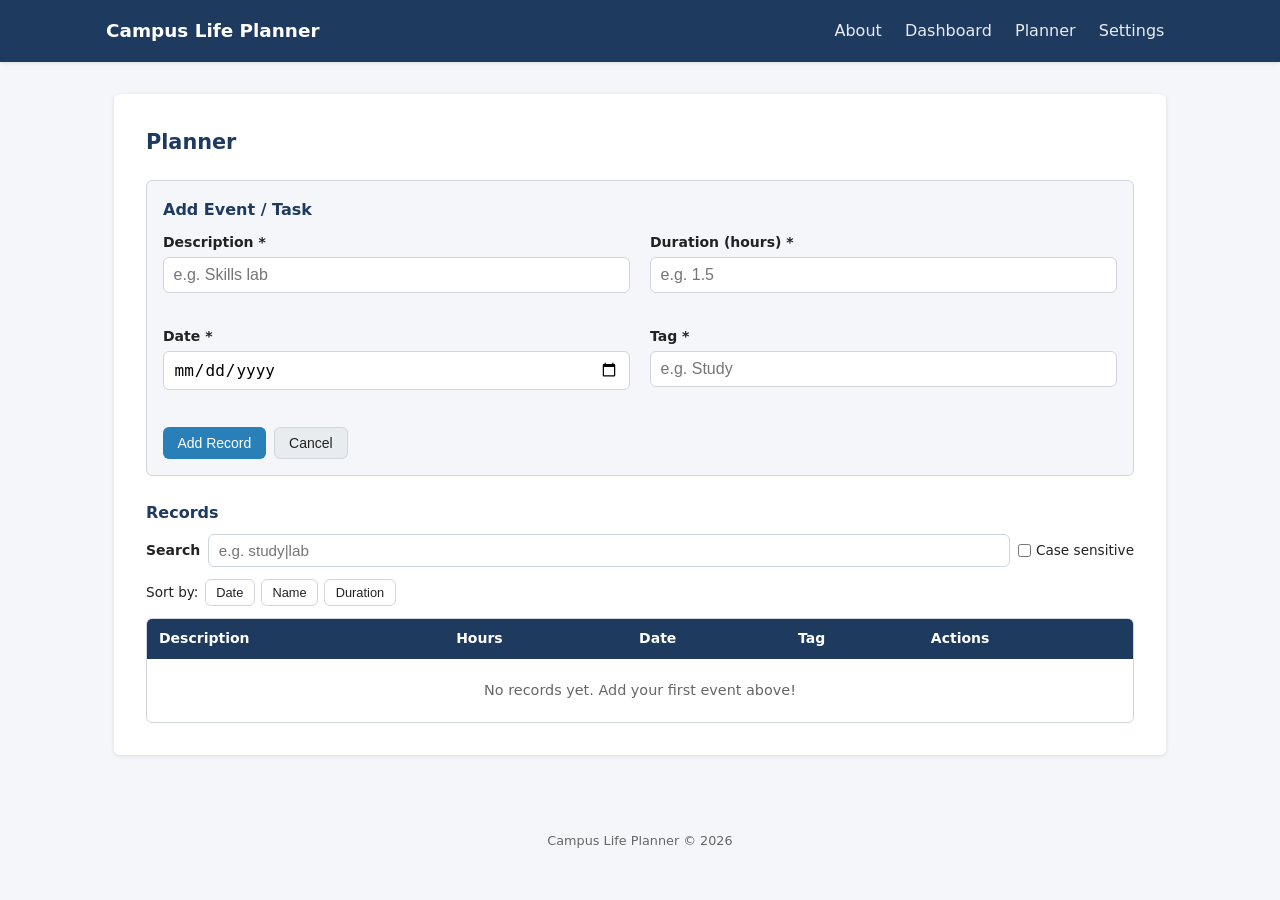
<file: index.html>
<!DOCTYPE html>
<html lang="en">
<head>
  <meta charset="UTF-8" />
  <meta name="viewport" content="width=device-width, initial-scale=1.0" />
  <title>Campus Life Planner</title>
  <link rel="stylesheet" href="main.css" />
</head>
<body>

  <a href="#main-content" class="skip-link">Skip to main content</a>

  <header class="arsenal-header" role="banner">
    <div class="arsenal-header-inner">
      <h1 class="arsenal-logo">Campus Life Planner</h1>
      <button class="napoli-toggle" id="napoli-toggle"
        aria-controls="liverpool-nav"
        aria-expanded="false"
        aria-label="Toggle navigation menu">
        <span aria-hidden="true">Menu</span>
      </button>
      <nav id="liverpool-nav" class="liverpool-nav" aria-label="Main navigation">
        <ul>
          <li><a href="about.html">About</a></li>
          <li><a href="dashboard.html">Dashboard</a></li>
          <li><a href="index.html">Planner</a></li>
          <li><a href="settings.html">Settings</a></li>
        </ul>
      </nav>
    </div>
  </header>

  <main id="main-content" class="arsenal-main">

    <!-- Planner (single-purpose page) -->
    <section id="planner" class="porto-section" aria-labelledby="h2-planner">
      <h2 id="h2-planner">Planner</h2>

      <!-- Form -->
      <div class="barcelona-wrap">
        <h3 id="barcelona-title">Add Event / Task</h3>
        <form class="barcelona-form" id="barcelona-form" novalidate aria-labelledby="barcelona-title">
          <input type="hidden" id="edit-id" />

          <div class="chelsea-field">
            <label for="f-desc">Description <span aria-hidden="true">*</span></label>
            <input type="text" id="f-desc" name="description" required
              autocomplete="off"
              aria-required="true"
              aria-describedby="e-desc"
              placeholder="e.g. Skills lab" />
            <span class="chelsea-err" id="e-desc" role="alert" aria-live="polite"></span>
          </div>

          <div class="chelsea-field">
            <label for="f-duration">Duration (hours) <span aria-hidden="true">*</span></label>
            <input type="text" id="f-duration" name="duration" required
              aria-required="true"
              aria-describedby="e-duration"
              placeholder="e.g. 1.5" />
            <span class="chelsea-err" id="e-duration" role="alert" aria-live="polite"></span>
          </div>

          <div class="chelsea-field">
            <label for="f-date">Date <span aria-hidden="true">*</span></label>
            <input type="date" id="f-date" name="date" required
              aria-required="true"
              aria-describedby="e-date" />
            <span class="chelsea-err" id="e-date" role="alert" aria-live="polite"></span>
          </div>

          <div class="chelsea-field">
            <label for="f-tag">Tag <span aria-hidden="true">*</span></label>
            <input type="text" id="f-tag" name="tag" required
              aria-required="true"
              aria-describedby="e-tag hint-tag"
              placeholder="e.g. Study" />
            <span class="chelsea-err" id="e-tag" role="alert" aria-live="polite"></span>
          </div>

          <div class="chelsea-btns">
            <button type="submit" class="milan-btn milan-primary" id="submit-btn">Add Record</button>
            <button type="button" class="milan-btn milan-secondary" id="cancel-btn" hidden>Cancel</button>
          </div>
        </form>
      </div>

      <!-- Records -->
      <div class="juventus-wrap">
        <h3>Records</h3>

        <div class="juventus-search">
          <label for="juventus-input">Search</label>
          <input type="text" id="juventus-input"
            autocomplete="off"
            placeholder="e.g. study|lab"
            aria-describedby="juventus-hint" />
          <label class="juventus-case">
            <input type="checkbox" id="case-toggle" /> Case sensitive
          </label>
        </div>

        <div class="juventus-sort" role="group" aria-label="Sort records">
          <span>Sort by:</span>
          <button class="milan-btn milan-sort" data-sort="date" aria-pressed="false">Date</button>
          <button class="milan-btn milan-sort" data-sort="description" aria-pressed="false">Name</button>
          <button class="milan-btn milan-sort" data-sort="duration" aria-pressed="false">Duration</button>
        </div>

        <div class="juventus-table-wrap" role="region" aria-label="Records table">
          <table class="chelsea-table" id="chelsea-table" aria-label="Campus records">
            <thead>
              <tr>
                <th scope="col">Description</th>
                <th scope="col">Hours</th>
                <th scope="col">Date</th>
                <th scope="col">Tag</th>
                <th scope="col">Actions</th>
              </tr>
            </thead>
            <tbody id="chelsea-tbody"></tbody>
          </table>
          <p id="empty-msg" hidden>No records yet. Add your first event above!</p>
        </div>
      </div>
    </section>

  </main>

  <footer class="arsenal-footer" role="contentinfo">
    <p>Campus Life Planner &copy; 2026</p>
  </footer>

  <!-- ARIA live regions (screen reader only) -->
  <div id="global-status" role="status" aria-live="polite" class="sr-only"></div>
  <div id="global-alert" role="alert" aria-live="assertive" class="sr-only"></div>

  <!-- Delete confirm modal -->
  <div class="santos-backdrop" id="santos-backdrop" hidden aria-hidden="true"></div>
  <div class="santos-modal" id="santos-modal"
    role="dialog"
    aria-modal="true"
    aria-labelledby="santos-title"
    hidden>
    <h2 id="santos-title">Confirm Delete</h2>
    <p>Are you sure you want to delete this record? This cannot be undone.</p>
    <div class="santos-btns">
      <button class="milan-btn milan-danger" id="confirm-delete">Delete</button>
      <button class="milan-btn milan-secondary" id="cancel-delete">Cancel</button>
    </div>
  </div>

  <script type="module" src="app.js"></script>
</body>
</html>
</file>
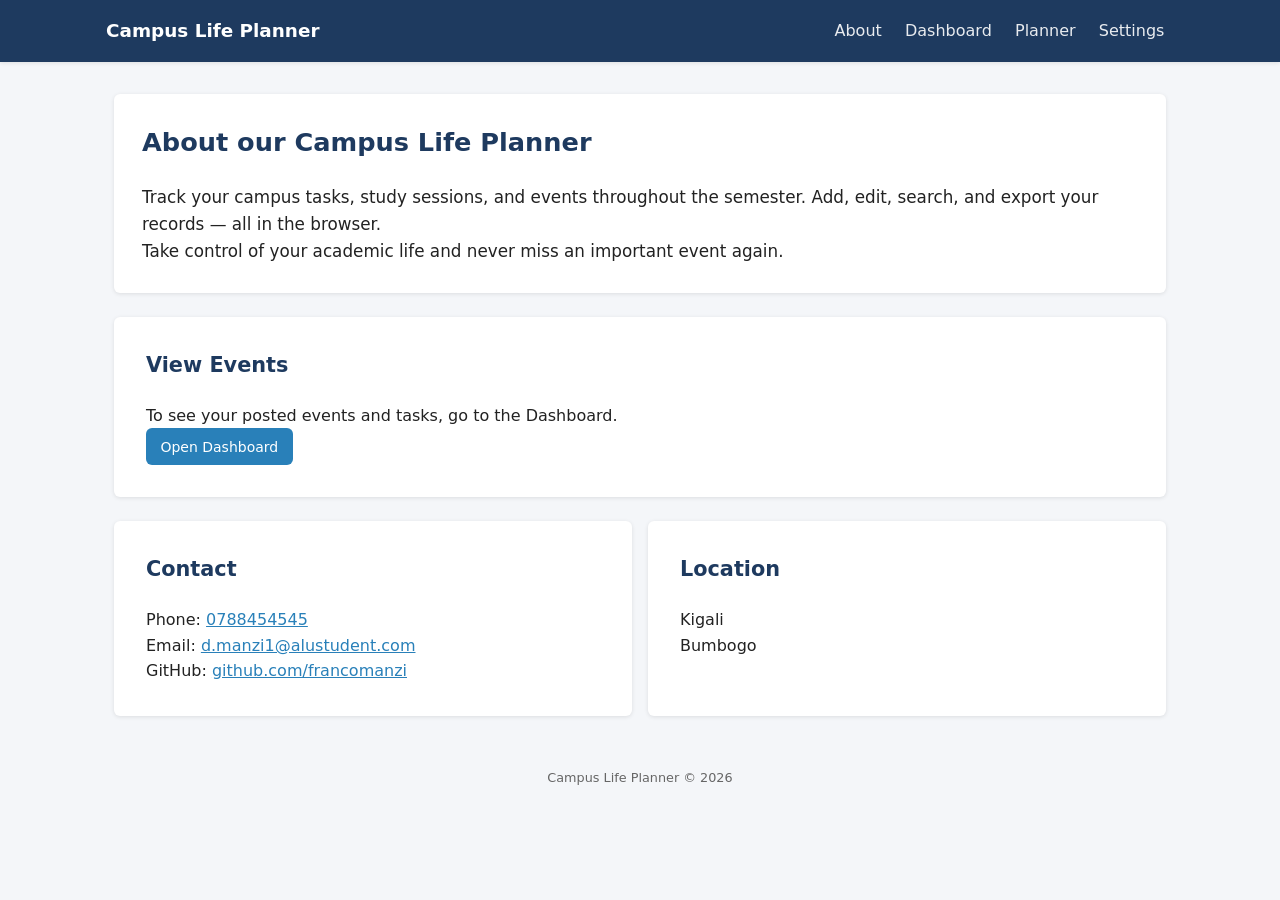
<file: about.html>
<!DOCTYPE html>
<html lang="en">
<head>
  <meta charset="UTF-8" />
  <meta name="viewport" content="width=device-width, initial-scale=1.0" />
  <title>About — Campus Life Planner</title>
  <link rel="stylesheet" href="main.css" />
</head>
<body>

  <a href="#main-content" class="skip-link">Skip to main content</a>

  <header class="arsenal-header" role="banner">
    <div class="arsenal-header-inner">
      <h1 class="arsenal-logo">Campus Life Planner</h1>
      <button class="napoli-toggle" id="napoli-toggle"
        aria-controls="liverpool-nav"
        aria-expanded="false"
        aria-label="Toggle navigation menu">
        <span aria-hidden="true">Menu</span>
      </button>
      <nav id="liverpool-nav" class="liverpool-nav" aria-label="Main navigation">
        <ul>
          <li><a href="about.html">About</a></li>
          <li><a href="dashboard.html">Dashboard</a></li>
          <li><a href="index.html">Planner</a></li>
          <li><a href="settings.html">Settings</a></li>
        </ul>
      </nav>
    </div>
  </header>

  <main id="main-content" class="arsenal-main">

    <section id="about" class="porto-section" aria-labelledby="h2-about">
      <h2 id="h2-about">About our Campus Life Planner</h2>
      <p>Track your campus tasks, study sessions, and events throughout the semester. Add, edit, search, and export your records — all in the browser.</p>
      <p>Take control of your academic life and never miss an important event again.</p>
      <!-- contact moved to its own section -->
    </section>

    <!-- View Events link -->
    <section id="view-events" class="porto-section" aria-labelledby="h2-view-events">
      <h2 id="h2-view-events">View Events</h2>
      <p>To see your posted events and tasks, go to the Dashboard.</p>
      <p><a href="dashboard.html" class="milan-btn milan-primary" aria-label="Open Dashboard to view events">Open Dashboard</a></p>
    </section>

    <div class="about-meta">
      <!-- Contact -->
      <section id="contact" class="porto-section" aria-labelledby="h2-contact">
        <h2 id="h2-contact">Contact</h2>
        <p>Phone: <a href="tel:0788454545">0788454545</a></p>
        <p>Email: <a href="mailto:d.manzi1@alustudent.com">d.manzi1@alustudent.com</a></p>
        <p>GitHub: <a href="https://github.com/francomanzi" target="_blank" rel="noopener noreferrer">github.com/francomanzi</a></p>
      </section>

      <!-- Location -->
      <section id="location" class="porto-section" aria-labelledby="h2-location">
        <h2 id="h2-location">Location</h2>
        <p>Kigali</p>
        <p>Bumbogo</p>
      </section>
    </div>

  </main>

  <footer class="arsenal-footer" role="contentinfo">
    <p>Campus Life Planner &copy; 2026</p>
  </footer>

  <script type="module" src="app.js"></script>
</body>
</html>
</file>
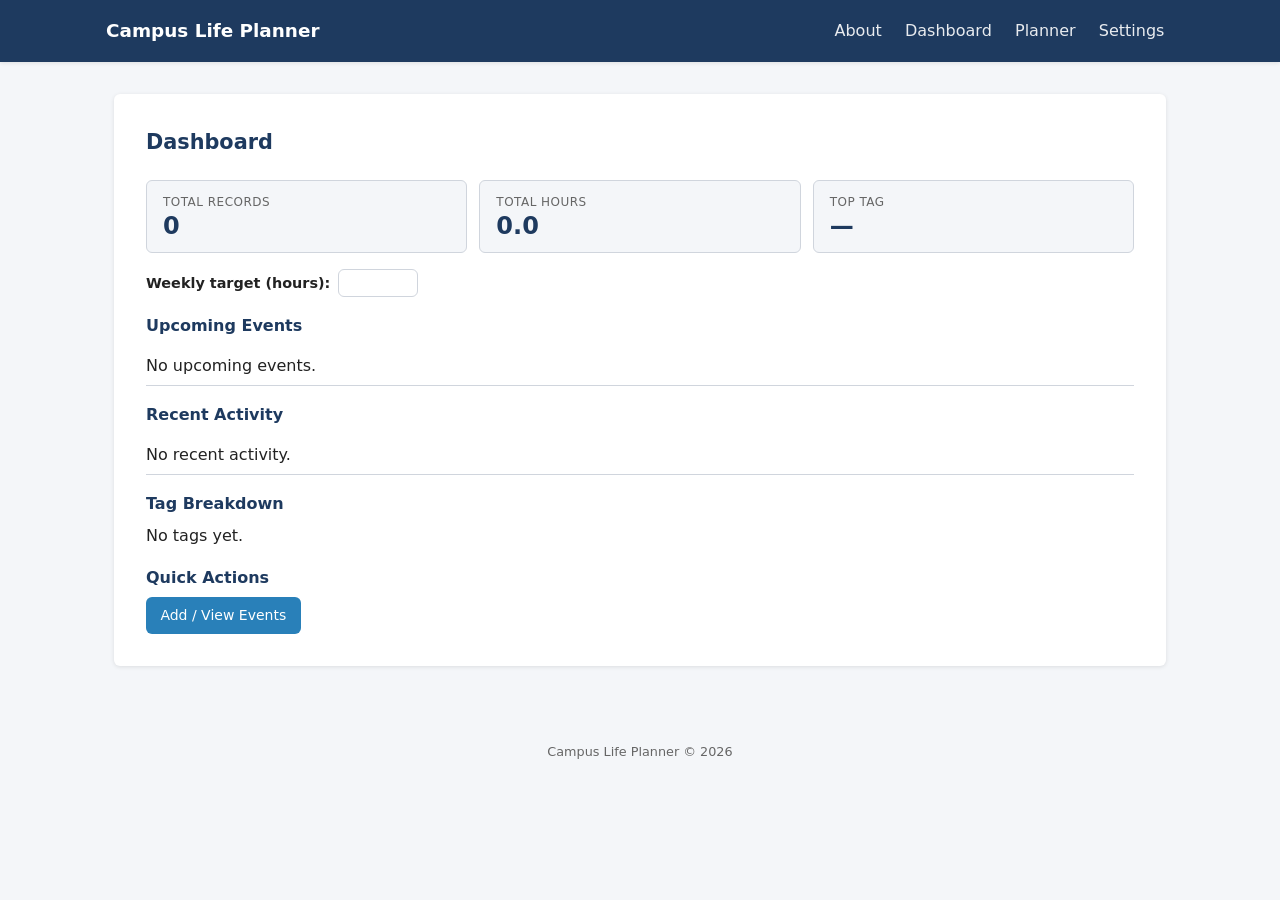
<file: dashboard.html>
<!DOCTYPE html>
<html lang="en">
<head>
  <meta charset="UTF-8" />
  <meta name="viewport" content="width=device-width, initial-scale=1.0" />
  <title>Dashboard — Campus Life Planner</title>
  <link rel="stylesheet" href="main.css" />
</head>
<body>

  <a href="#main-content" class="skip-link">Skip to main content</a>

  <header class="arsenal-header" role="banner">
    <div class="arsenal-header-inner">
      <h1 class="arsenal-logo">Campus Life Planner</h1>
      <button class="napoli-toggle" id="napoli-toggle"
        aria-controls="liverpool-nav"
        aria-expanded="false"
        aria-label="Toggle navigation menu">
        <span aria-hidden="true">Menu</span>
      </button>
      <nav id="liverpool-nav" class="liverpool-nav" aria-label="Main navigation">
        <ul>
          <li><a href="about.html">About</a></li>
          <li><a href="dashboard.html">Dashboard</a></li>
          <li><a href="index.html">Planner</a></li>
          <li><a href="settings.html">Settings</a></li>
        </ul>
      </nav>
    </div>
  </header>

  <main id="main-content" class="arsenal-main">

    <section id="dashboard" class="porto-section" aria-labelledby="h2-dashboard">
      <h2 id="h2-dashboard">Dashboard</h2>

      <div class="dortmund-stats" id="dortmund-stats" aria-label="Statistics"></div>

      <!-- Last 7 Days removed per user request -->

      <div class="dortmund-cap">
        <label for="milan-cap">Weekly target (hours):</label>
        <input type="number" id="milan-cap" min="0" max="200" step="0.5"
          aria-describedby="milan-cap-msg" />
        <span id="milan-cap-msg" role="status" aria-live="polite"></span>
      </div>

      <div class="dortmund-extra" style="margin-top:1rem; display:grid; gap:1rem;">
        <div class="dortmund-upcoming" id="dortmund-upcoming">
          <h3>Upcoming Events</h3>
          <ul id="upcoming-list"></ul>
        </div>

        <div class="dortmund-activity" id="dortmund-activity">
          <h3>Recent Activity</h3>
          <ul id="activity-list"></ul>
        </div>

        <div class="dortmund-tags" id="dortmund-tags">
          <h3>Tag Breakdown</h3>
          <div id="tags-list"></div>
        </div>

        <div class="dortmund-actions">
          <h3>Quick Actions</h3>
          <div style="display:flex;gap:0.5rem;flex-wrap:wrap;">
            <a href="index.html#planner" class="milan-btn milan-primary">Add / View Events</a>
          </div>
        </div>
      </div>
    </section>

  </main>

  <footer class="arsenal-footer" role="contentinfo">
    <p>Campus Life Planner &copy; 2026</p>
  </footer>

  <script type="module" src="app.js"></script>
</body>
</html>
</file>
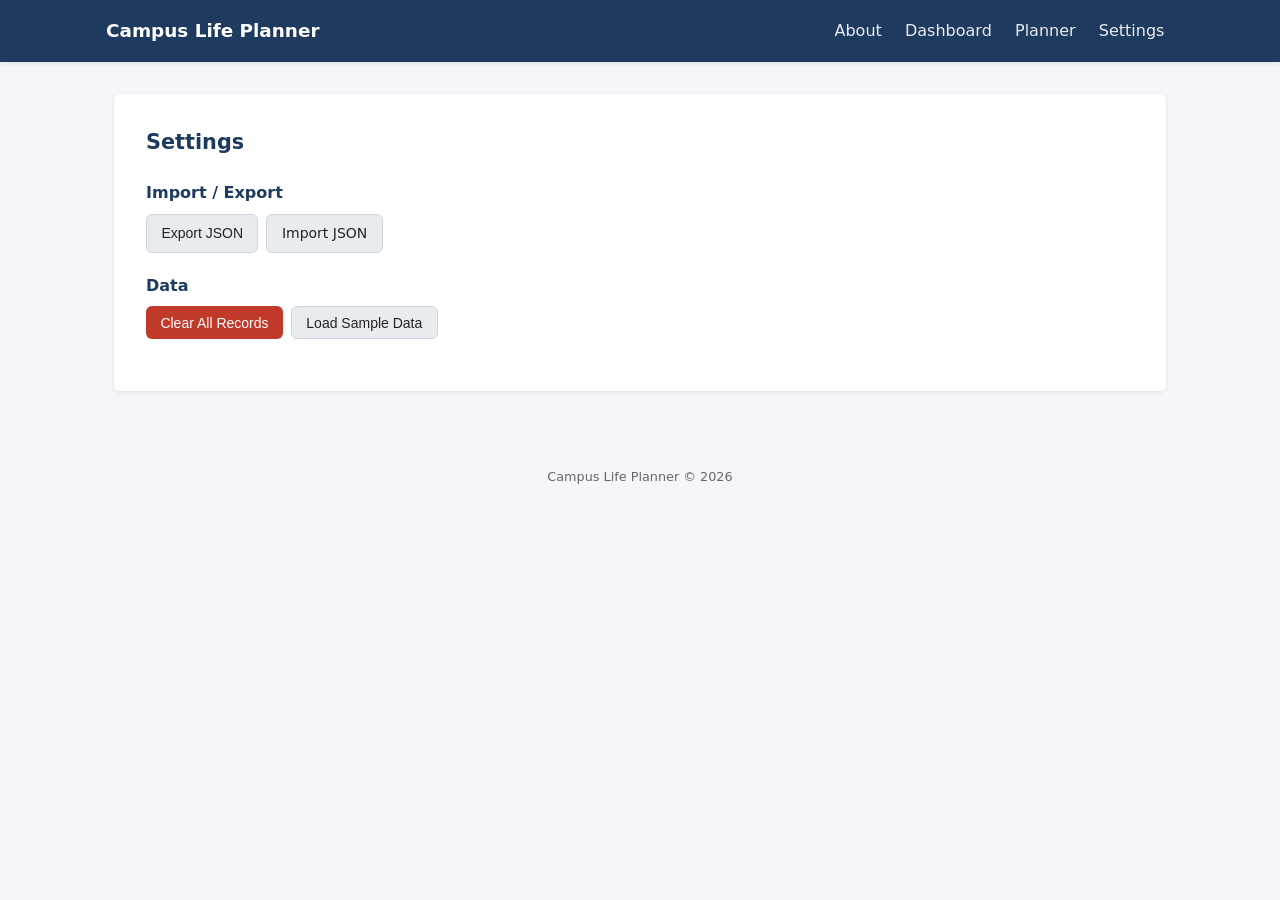
<file: settings.html>
<!DOCTYPE html>
<html lang="en">
<head>
  <meta charset="UTF-8" />
  <meta name="viewport" content="width=device-width, initial-scale=1.0" />
  <title>Settings — Campus Life Planner</title>
  <link rel="stylesheet" href="main.css" />
</head>
<body>

  <a href="#main-content" class="skip-link">Skip to main content</a>

  <header class="arsenal-header" role="banner">
    <div class="arsenal-header-inner">
      <h1 class="arsenal-logo">Campus Life Planner</h1>
      <button class="napoli-toggle" id="napoli-toggle"
        aria-controls="liverpool-nav"
        aria-expanded="false"
        aria-label="Toggle navigation menu">
        <span aria-hidden="true">Menu</span>
      </button>
      <nav id="liverpool-nav" class="liverpool-nav" aria-label="Main navigation">
        <ul>
          <li><a href="about.html">About</a></li>
          <li><a href="dashboard.html">Dashboard</a></li>
          <li><a href="index.html">Planner</a></li>
          <li><a href="settings.html">Settings</a></li>
        </ul>
      </nav>
    </div>
  </header>

  <main id="main-content" class="arsenal-main">

    <section id="settings" class="porto-section" aria-labelledby="h2-settings">
      <h2 id="h2-settings">Settings</h2>

      <div class="inter-block">
        <h3>Import / Export</h3>
        <div class="inter-btns">
          <button class="milan-btn milan-secondary" id="export-btn">Export JSON</button>
          <label class="milan-btn milan-secondary" for="import-file">
            Import JSON
            <input type="file" id="import-file" accept=".json"
              aria-label="Choose JSON file to import"
              style="position:absolute;opacity:0;width:1px;height:1px;" />
          </label>
        </div>
        <p id="import-msg" role="status" aria-live="polite"></p>
      </div>

      <div class="inter-block">
        <h3>Data</h3>
        <div class="inter-btns">
          <button class="milan-btn milan-danger" id="reset-btn">Clear All Records</button>
          <button class="milan-btn milan-secondary" id="seed-btn">Load Sample Data</button>
        </div>
      </div>
    </section>

  </main>

  <footer class="arsenal-footer" role="contentinfo">
    <p>Campus Life Planner &copy; 2026</p>
  </footer>

  <script type="module" src="app.js"></script>
</body>
</html>
</file>
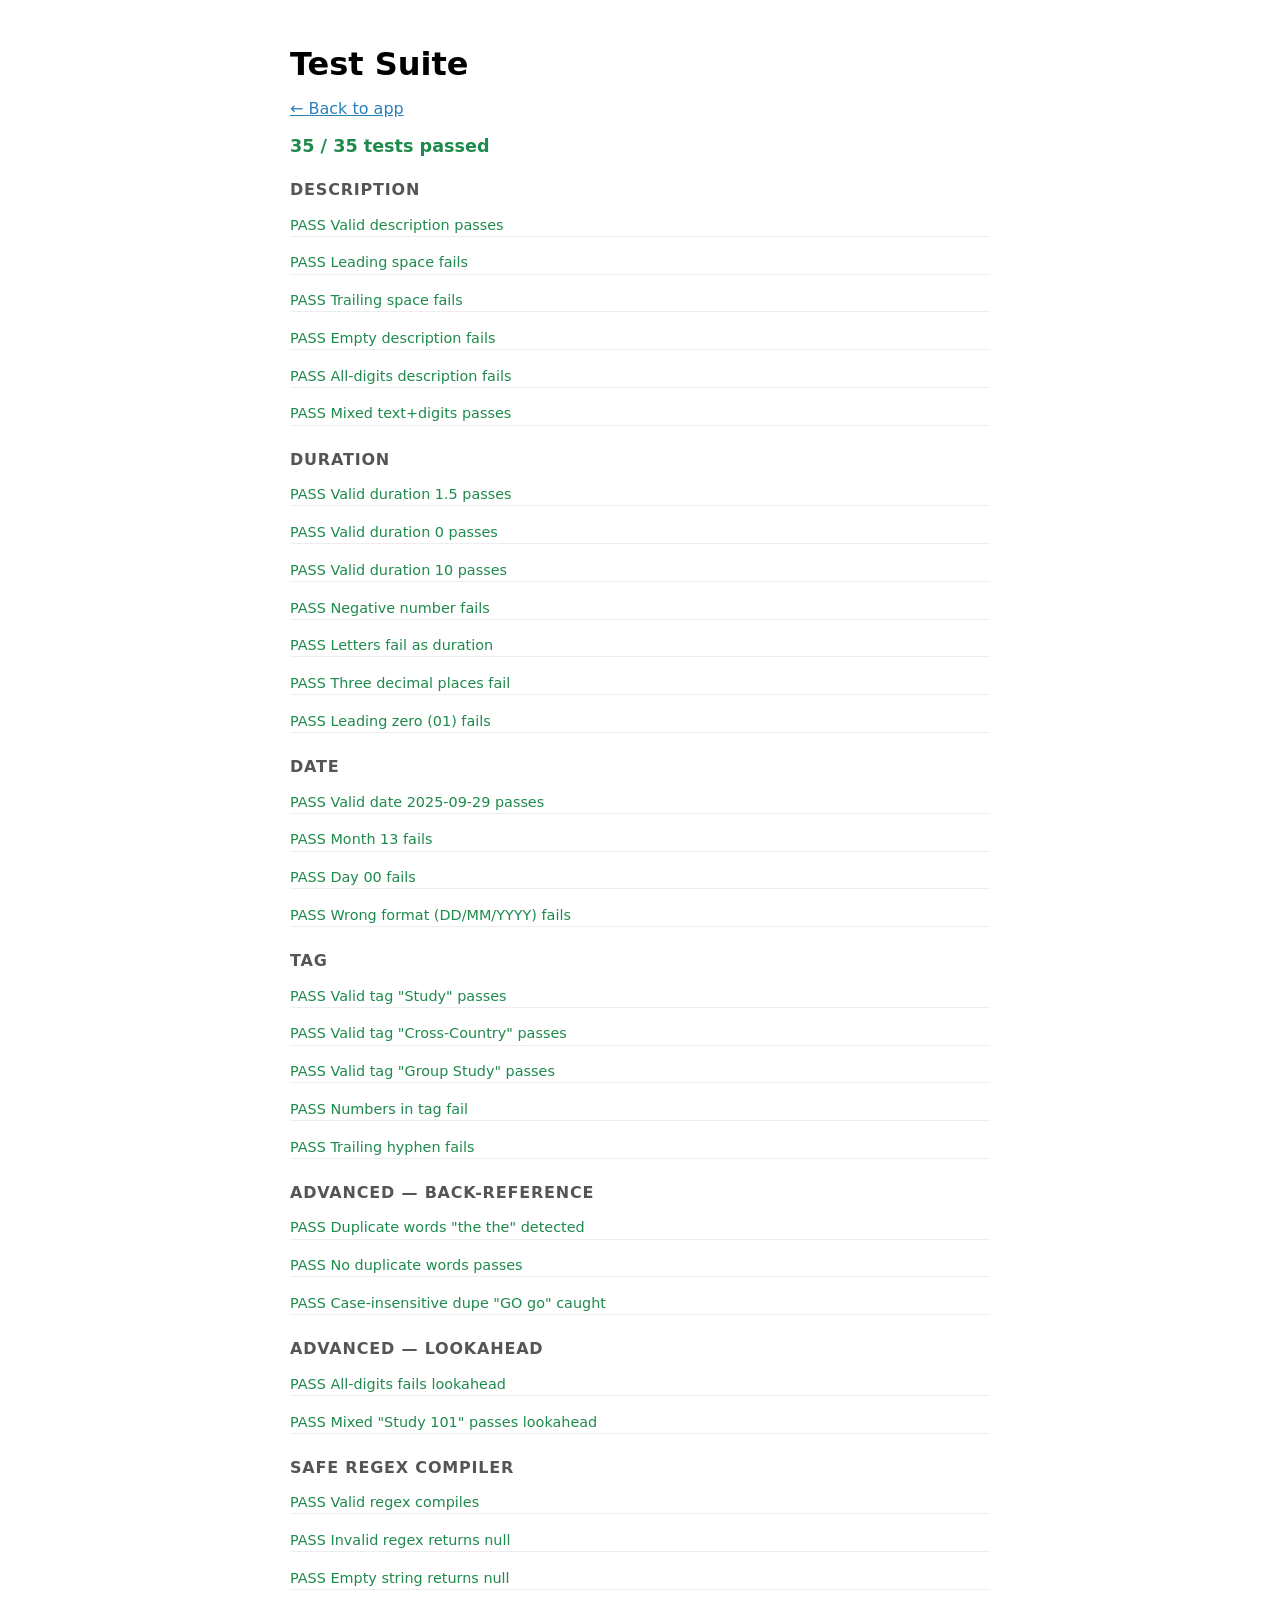
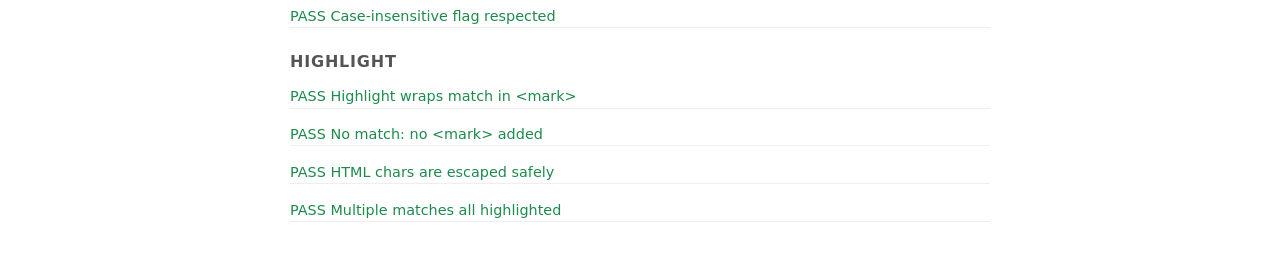
<file: tests.html>
<!DOCTYPE html>
<html lang="en">
<head>
  <meta charset="UTF-8" />
  <meta name="viewport" content="width=device-width, initial-scale=1.0" />
  <title>Campus Life Planner — Tests</title>
  <style>
    body { font-family: system-ui, sans-serif; padding: 1.5rem; max-width: 700px; margin: 0 auto; }
    h1   { margin-bottom: 0.5rem; }
    p.summary { font-weight: 700; font-size: 1.1rem; margin-bottom: 1.25rem; }
    .pass { color: #1e8a4c; }
    .fail { color: #c0392b; }
    .test { font-size: 0.9rem; padding: 0.2rem 0; border-bottom: 1px solid #eee; }
    h2   { margin: 1.5rem 0 0.5rem; font-size: 1rem; text-transform: uppercase; letter-spacing: 0.05em; color: #555; }
    a    { color: #2980b9; }
  </style>
</head>
<body>
  <h1>Test Suite</h1>
  <p><a href="index.html">← Back to app</a></p>
  <div id="output"></div>

  <script type="module">
    import { madridValidate, madridDuplicateWords, madridNotAllDigits } from './validators.js';
    import { juventusCompile, juventusHighlight } from './search.js';

    const results = [];

    function test(label, passed) {
      results.push({ label, passed });
    }

    // ── Description validation ────────────────────
    test('Valid description passes',            madridValidate('description', 'Calculus study') === null);
    test('Leading space fails',                 madridValidate('description', ' bad start')     !== null);
    test('Trailing space fails',                madridValidate('description', 'bad end ')       !== null);
    test('Empty description fails',             madridValidate('description', '')               !== null);
    test('All-digits description fails',        madridValidate('description', '12345')          !== null);
    test('Mixed text+digits passes',            madridValidate('description', 'Study 101')      === null);

    // ── Duration validation ───────────────────────
    test('Valid duration 1.5 passes',           madridValidate('duration', '1.5')               === null);
    test('Valid duration 0 passes',             madridValidate('duration', '0')                 === null);
    test('Valid duration 10 passes',            madridValidate('duration', '10')                === null);
    test('Negative number fails',               madridValidate('duration', '-1')                !== null);
    test('Letters fail as duration',            madridValidate('duration', 'abc')               !== null);
    test('Three decimal places fail',           madridValidate('duration', '1.500')             !== null);
    test('Leading zero (01) fails',             madridValidate('duration', '01')                !== null);

    // ── Date validation ───────────────────────────
    test('Valid date 2025-09-29 passes',        madridValidate('date', '2025-09-29')            === null);
    test('Month 13 fails',                      madridValidate('date', '2025-13-01')            !== null);
    test('Day 00 fails',                        madridValidate('date', '2025-09-00')            !== null);
    test('Wrong format (DD/MM/YYYY) fails',     madridValidate('date', '29/09/2025')            !== null);

    // ── Tag validation ────────────────────────────
    test('Valid tag "Study" passes',            madridValidate('tag', 'Study')                  === null);
    test('Valid tag "Cross-Country" passes',    madridValidate('tag', 'Cross-Country')          === null);
    test('Valid tag "Group Study" passes',      madridValidate('tag', 'Group Study')            === null);
    test('Numbers in tag fail',                 madridValidate('tag', 'Tag123')                 !== null);
    test('Trailing hyphen fails',               madridValidate('tag', 'Study-')                 !== null);

    // ── Advanced: back-reference (duplicate words) ─
    test('Duplicate words "the the" detected',  madridDuplicateWords('the the problem')         === true);
    test('No duplicate words passes',           madridDuplicateWords('the problem is clear')    === false);
    test('Case-insensitive dupe "GO go" caught',madridDuplicateWords('GO go to class')          === true);

    // ── Advanced: lookahead (not all digits) ──────
    test('All-digits fails lookahead',          madridNotAllDigits('99999')                     === false);
    test('Mixed "Study 101" passes lookahead',  madridNotAllDigits('Study 101')                 === true);

    // ── Safe regex compiler ───────────────────────
    test('Valid regex compiles',                juventusCompile('study')                        !== null);
    test('Invalid regex returns null',          juventusCompile('[unclosed')                    === null);
    test('Empty string returns null',           juventusCompile('')                             === null);
    test('Case-insensitive flag respected',     juventusCompile('study', 'i')?.flags.includes('i') === true);

    // ── Highlight ─────────────────────────────────
    test('Highlight wraps match in <mark>',     juventusHighlight('Study session', /study/i).includes('<mark>Study</mark>'));
    test('No match: no <mark> added',          !juventusHighlight('Lunch break',  /study/i).includes('<mark>'));
    test('HTML chars are escaped safely',       juventusHighlight('<script>', null).includes('&lt;script&gt;'));
    test('Multiple matches all highlighted',    (juventusHighlight('ab ab', /ab/g).match(/<mark>/g) || []).length === 2);

    // ── Render output ─────────────────────────────
    const out = document.getElementById('output');

    const passed = results.filter(r => r.passed).length;
    const total  = results.length;

    const summary = document.createElement('p');
    summary.className = 'summary ' + (passed === total ? 'pass' : 'fail');
    summary.textContent = `${passed} / ${total} tests passed`;
    out.appendChild(summary);

    const groups = {
      'Description': results.slice(0, 6),
      'Duration':    results.slice(6, 13),
      'Date':        results.slice(13, 17),
      'Tag':         results.slice(17, 22),
      'Advanced — back-reference': results.slice(22, 25),
      'Advanced — lookahead':      results.slice(25, 27),
      'Safe Regex Compiler':       results.slice(27, 31),
      'Highlight':                 results.slice(31)
    };

    for (const [groupName, items] of Object.entries(groups)) {
      const h2 = document.createElement('h2');
      h2.textContent = groupName;
      out.appendChild(h2);

      items.forEach(r => {
        const p = document.createElement('p');
        p.className = 'test ' + (r.passed ? 'pass' : 'fail');
        p.textContent = `${r.passed ? 'PASS' : 'FAIL'} ${r.label}`;
        out.appendChild(p);
      });
    }
  </script>
</body>
</html>
</file>
<file: main.css>
/* =============================================
   CAMPUS LIFE PLANNER — main.css
   Mobile-first. Breakpoints: 360 | 768 | 1024
   ============================================= */

/* === Variables === */
:root {
  --navy:   #1e3a5f;
  --blue:   #2980b9;
  --light:  #f4f6f9;
  --white:  #ffffff;
  --text:   #222222;
  --muted:  #666666;
  --border: #d0d5dd;
  --red:    #c0392b;
  --green:  #1e8a4c;
  --radius: 6px;
  --shadow: 0 1px 4px rgba(0,0,0,0.1);
  --trans:  0.2s ease;
}

/* === Reset === */
*, *::before, *::after { box-sizing: border-box; margin: 0; padding: 0; }
body { font-family: system-ui, -apple-system, sans-serif; background: var(--light); color: var(--text); line-height: 1.6; font-size: 1rem; }
ul { list-style: none; }
a { color: var(--blue); }
img { max-width: 100%; }

/* === Accessibility helpers === */
.sr-only {
  position: absolute;
  width: 1px; height: 1px;
  padding: 0; margin: -1px;
  overflow: hidden;
  clip: rect(0,0,0,0);
  white-space: nowrap;
  border: 0;
}

.skip-link {
  position: absolute;
  top: -100%;
  left: 1rem;
  background: var(--navy);
  color: #fff;
  padding: 0.5rem 1rem;
  border-radius: var(--radius);
  z-index: 999;
  text-decoration: none;
  font-weight: 600;
  transition: top var(--trans);
}
.skip-link:focus { top: 0.5rem; }

:focus-visible {
  outline: 3px solid var(--blue);
  outline-offset: 2px;
  border-radius: 2px;
}

/* === Arsenal Header === */
.arsenal-header {
  background: var(--navy);
  color: #fff;
  position: sticky;
  top: 0;
  z-index: 100;
  box-shadow: var(--shadow);
}
.arsenal-header-inner {
  display: flex;
  align-items: center;
  justify-content: space-between;
  flex-wrap: wrap;
  max-width: 1100px;
  margin: 0 auto;
  padding: 0.75rem 1rem;
  gap: 0.5rem;
}
.arsenal-logo {
  font-size: 1.15rem;
  font-weight: 700;
  color: #fff;
}

/* Napoli Toggle (mobile menu button) */
.napoli-toggle {
  background: transparent;
  border: 1px solid rgba(255,255,255,0.4);
  color: #fff;
  padding: 0.3rem 0.7rem;
  border-radius: var(--radius);
  cursor: pointer;
  font-size: 1.1rem;
  line-height: 1;
}
.napoli-toggle:focus-visible { outline: 3px solid #fff; }

/* Liverpool Nav */
.liverpool-nav { width: 100%; }
.liverpool-nav ul {
  display: none;
  flex-direction: column;
  gap: 0.15rem;
  padding: 0.4rem 0;
}
.liverpool-nav.open ul { display: flex; }
.liverpool-nav a {
  display: block;
  color: rgba(255,255,255,0.9);
  text-decoration: none;
  padding: 0.4rem 0.6rem;
  border-radius: var(--radius);
  transition: background var(--trans);
}
.liverpool-nav a:hover,
.liverpool-nav a:focus { background: rgba(255,255,255,0.15); color: #fff; }

/* === Arsenal Main === */
.arsenal-main {
  max-width: 1100px;
  margin: 0 auto;
  padding: 1rem;
}

/* === Porto Sections === */
.porto-section {
  background: var(--white);
  border-radius: var(--radius);
  padding: 1.25rem;
  margin-bottom: 1.5rem;
  box-shadow: var(--shadow);
}
.porto-section h2 {
  font-size: 1.3rem;
  color: var(--navy);
  margin-bottom: 0.9rem;
  padding-bottom: 0.4rem;
  border-bottom: none;
}

/* Make the main About section visually larger than others */
#about {
  padding: 1.75rem;
}
#about h2 {
  font-size: 1.6rem;
}
#about p {
  font-size: 1.05rem;
}

/* Contact + Location side-by-side on wider screens */
.about-meta { display: block; gap: 1rem; }
@media (min-width: 768px) {
  .about-meta { display: grid; grid-template-columns: 1fr 1fr; gap: 1rem; }
  .about-meta .porto-section { margin-bottom: 0; }
}
.porto-section h3 {
  font-size: 1rem;
  color: var(--navy);
  margin: 1rem 0 0.5rem;
}
.porto-section h3:first-child { margin-top: 0; }

/* About contact */
.porto-contact ul { margin-top: 0.35rem; }
.porto-contact li { margin: 0.25rem 0; }
/* Contact layout styles removed (reverted to simpler markup) */

/* === Dortmund Dashboard === */
.dortmund-stats {
  display: flex;
  flex-wrap: wrap;
  gap: 0.75rem;
  margin-bottom: 1rem;
}
.madrid-card {
  flex: 1 1 100px;
  background: var(--light);
  border: 1px solid var(--border);
  border-radius: var(--radius);
  padding: 0.7rem 1rem;
}
.madrid-label {
  display: block;
  font-size: 0.75rem;
  color: var(--muted);
  text-transform: uppercase;
  letter-spacing: 0.04em;
}
.madrid-value {
  display: block;
  font-size: 1.5rem;
  font-weight: 700;
  color: var(--navy);
  line-height: 1.2;
}

/* Bar chart */
.dortmund-chart-box { margin-bottom: 1rem; }
.dortmund-bars {
  display: flex;
  align-items: flex-end;
  gap: 4px;
  height: 80px;
  margin-top: 0.5rem;
  border-bottom: 2px solid var(--border);
  padding-bottom: 0;
}
.dortmund-extra { display: grid; gap: 0.8rem; }
.dortmund-extra h3 { margin: 0 0 0.4rem; font-size: 1rem; color: var(--navy); }
#upcoming-list, #activity-list { list-style: none; padding-left: 0; margin: 0; }
#upcoming-list li, #activity-list li { padding: 0.45rem 0; border-bottom: 1px solid var(--border); }
.muted { color: var(--muted); font-size: 0.9rem; }
.tag-break { display:flex; justify-content:space-between; padding:0.3rem 0; border-bottom:1px dashed var(--border); }
.dortmund-bar-col {
  display: flex;
  flex-direction: column;
  align-items: center;
  flex: 1;
  height: 100%;
  justify-content: flex-end;
}
.dortmund-bar {
  width: 100%;
  background: var(--blue);
  border-radius: 3px 3px 0 0;
  min-height: 2px;
  transition: height 0.4s ease;
}
.dortmund-bar-date {
  font-size: 0.6rem;
  color: var(--muted);
  margin-top: 0.2rem;
  white-space: nowrap;
}

/* Weekly cap */
.dortmund-cap {
  display: flex;
  flex-wrap: wrap;
  align-items: center;
  gap: 0.5rem;
  margin-top: 0.75rem;
}
.dortmund-cap label { font-weight: 600; font-size: 0.9rem; }
#milan-cap {
  width: 80px;
  padding: 0.3rem 0.5rem;
  border: 1px solid var(--border);
  border-radius: var(--radius);
  font-size: 0.95rem;
}
#milan-cap-msg { font-size: 0.85rem; }
#milan-cap-msg.over { color: var(--red); font-weight: 600; }
#milan-cap-msg.under { color: var(--green); }

/* === Barcelona Form === */
.barcelona-wrap {
  background: var(--light);
  border: 1px solid var(--border);
  border-radius: var(--radius);
  padding: 1rem;
  margin-bottom: 1.5rem;
  animation: fadeIn 0.25s ease;
}
@keyframes fadeIn {
  from { opacity: 0; transform: translateY(-6px); }
  to   { opacity: 1; transform: translateY(0); }
}

/* Chelsea fields */
.chelsea-field {
  display: flex;
  flex-direction: column;
  gap: 0.2rem;
  margin-bottom: 0.75rem;
}
.chelsea-field label {
  font-weight: 600;
  font-size: 0.875rem;
}
.chelsea-field input {
  padding: 0.5rem 0.6rem;
  border: 1px solid var(--border);
  border-radius: var(--radius);
  font-size: 1rem;
  background: var(--white);
  transition: border-color var(--trans);
}
.chelsea-field input:focus { border-color: var(--blue); }
.chelsea-field input[aria-invalid="true"] { border-color: var(--red); }
.chelsea-err {
  font-size: 0.8rem;
  color: var(--red);
  min-height: 1.1rem;
}
.chelsea-hint {
  font-size: 0.78rem;
  color: var(--muted);
}

.chelsea-btns {
  display: flex;
  gap: 0.5rem;
  margin-top: 0.25rem;
}

/* === Milan Buttons === */
.milan-btn {
  display: inline-flex;
  align-items: center;
  gap: 0.3rem;
  padding: 0.45rem 0.9rem;
  border: none;
  border-radius: var(--radius);
  cursor: pointer;
  font-size: 0.875rem;
  font-weight: 500;
  transition: opacity var(--trans), transform 0.1s ease;
  text-decoration: none;
}
.milan-btn:hover { opacity: 0.85; }
.milan-btn:active { transform: scale(0.97); }

.milan-primary   { background: var(--blue);  color: #fff; }
.milan-secondary { background: #e9ecef; color: var(--text); border: 1px solid var(--border); }
.milan-danger    { background: var(--red);   color: #fff; }

.milan-sort {
  background: none;
  border: 1px solid var(--border);
  color: var(--text);
  font-size: 0.8rem;
  padding: 0.3rem 0.65rem;
}
.milan-sort[aria-pressed="true"] {
  background: var(--navy);
  color: #fff;
  border-color: var(--navy);
}

.milan-icon {
  background: none;
  border: none;
  cursor: pointer;
  padding: 0.25rem 0.4rem;
  border-radius: var(--radius);
  font-size: 1rem;
  line-height: 1;
  transition: background var(--trans);
  color: var(--text);
}
.milan-icon:hover { background: #e9ecef; }

/* === Juventus Search & Sort === */
.juventus-search {
  display: flex;
  flex-wrap: wrap;
  align-items: center;
  gap: 0.5rem;
  margin-bottom: 0.75rem;
}
.juventus-search label:first-child { font-weight: 600; font-size: 0.875rem; }
#juventus-input {
  flex: 1;
  min-width: 140px;
  padding: 0.45rem 0.6rem;
  border: 1px solid var(--border);
  border-radius: var(--radius);
  font-size: 0.95rem;
}
.juventus-case { font-size: 0.85rem; display: flex; align-items: center; gap: 0.3rem; }

.juventus-sort {
  display: flex;
  flex-wrap: wrap;
  align-items: center;
  gap: 0.4rem;
  margin-bottom: 0.75rem;
  font-size: 0.85rem;
}

/* === Chelsea Table === */
.juventus-table-wrap {
  overflow-x: auto;
  border: 1px solid var(--border);
  border-radius: var(--radius);
}
.chelsea-table {
  width: 100%;
  border-collapse: collapse;
  font-size: 0.875rem;
}
.chelsea-table th {
  background: var(--navy);
  color: #fff;
  padding: 0.55rem 0.75rem;
  text-align: left;
  white-space: nowrap;
}
.chelsea-table td {
  padding: 0.5rem 0.75rem;
  border-bottom: 1px solid var(--border);
  vertical-align: middle;
}
.chelsea-table tbody tr:last-child td { border-bottom: none; }
.chelsea-table tbody tr:hover td { background: #f0f4f8; }
.chelsea-table mark {
  background: #ffe082;
  padding: 0 2px;
  border-radius: 2px;
}

/* Tag badge */
.inter-tag {
  display: inline-block;
  padding: 0.1rem 0.55rem;
  border-radius: 20px;
  font-size: 0.75rem;
  background: #dbeafe;
  color: #1e3a5f;
  font-weight: 500;
}

/* Row actions */
.santos-actions { display: flex; gap: 0.25rem; white-space: nowrap; }

#empty-msg {
  padding: 1.25rem;
  text-align: center;
  color: var(--muted);
  font-size: 0.9rem;
}

/* === Inter Settings === */
.inter-block { margin-bottom: 1.25rem; }
.inter-btns { display: flex; flex-wrap: wrap; gap: 0.5rem; margin-top: 0.5rem; }
#import-msg { font-size: 0.85rem; margin-top: 0.4rem; display: block; }

/* === Santos Modal === */
.santos-backdrop {
  position: fixed;
  inset: 0;
  background: rgba(0,0,0,0.45);
  z-index: 200;
}
.santos-backdrop[hidden] { display: none; }

.santos-modal {
  position: fixed;
  top: 50%;
  left: 50%;
  transform: translate(-50%, -50%);
  background: var(--white);
  border-radius: var(--radius);
  padding: 1.5rem;
  max-width: 340px;
  width: 90%;
  z-index: 201;
  box-shadow: 0 4px 20px rgba(0,0,0,0.2);
  animation: fadeIn 0.2s ease;
}
.santos-modal[hidden] { display: none; }
.santos-modal h2 { font-size: 1.1rem; margin-bottom: 0.6rem; }
.santos-modal p  { font-size: 0.9rem; margin-bottom: 1rem; color: var(--muted); }
.santos-btns { display: flex; gap: 0.5rem; }

/* === Arsenal Footer === */
.arsenal-footer {
  text-align: center;
  padding: 1.25rem 1rem;
  font-size: 0.8rem;
  color: var(--muted);
}

/* =============================================
   Tablet — 768px
   ============================================= */
@media (min-width: 768px) {
  .napoli-toggle { display: none; }
  .liverpool-nav { width: auto; }
  .liverpool-nav ul {
    display: flex !important;
    flex-direction: row;
    padding: 0;
    gap: 0.25rem;
  }
  .arsenal-main { padding: 1.5rem; }
  .porto-section { padding: 1.5rem; }
  .barcelona-form { display: grid; grid-template-columns: 1fr 1fr; gap: 0 1.25rem; }
  .chelsea-btns { grid-column: span 2; }
}

/* =============================================
   Desktop — 1024px
   ============================================= */
@media (min-width: 1024px) {
  .arsenal-main { padding: 2rem 1.5rem; }
  .porto-section { padding: 2rem; }
  .madrid-card { flex: 1 1 140px; }
  .juventus-search { flex-wrap: nowrap; }
}
</file>
